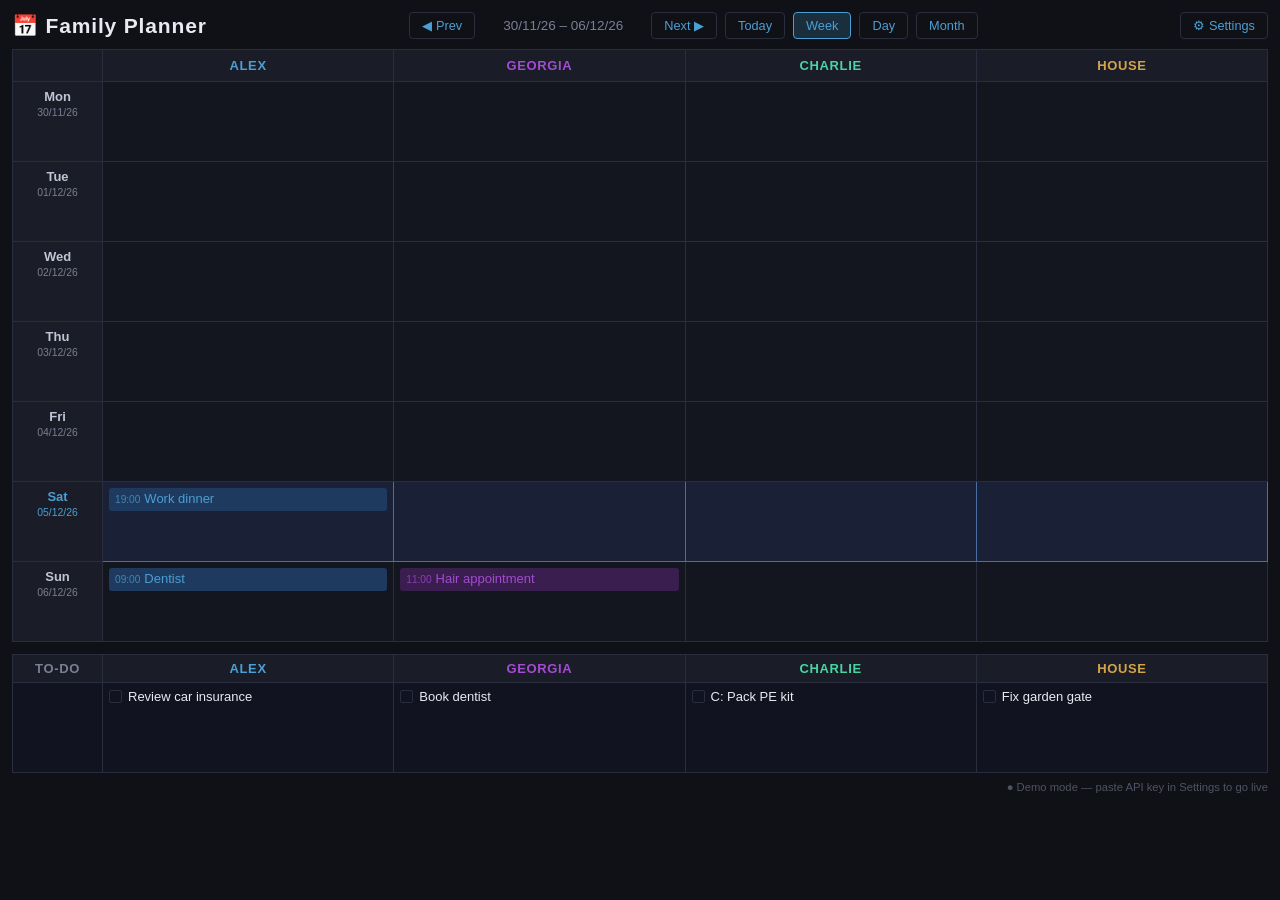
<file: index.html>
<!DOCTYPE html>
<html lang="en">
<head>
  <meta charset="UTF-8">
  <meta name="viewport" content="width=device-width, initial-scale=1.0">
  <title>Family Planner</title>
  <link rel="stylesheet" href="theme.css">
  <style>
    /* ============================================================
       PHASE 1 BASE STYLES
       All values use CSS variables — override in theme.css (phase 2)
       ============================================================ */

    :root {
      --zoom: 1;
      --font-size-base: 15px;
      --font-size-header: 13px;
      --font-size-event: 13px;
      --font-size-todo: 13px;
      --margin-outer: 12px;
      --padding-cell: 6px 8px;
      --cell-min-height: 80px;
      --todo-min-height: 90px;
      --col-day-width: 90px;

      --bg-page: #0f1117;
      --bg-header: #1a1d27;
      --bg-cell: #13161f;
      --bg-cell-today: #1a2035;
      --bg-todo: #111420;
      --bg-settings: #1a1d27;
      --bg-event-alex: #1e3a5f;
      --bg-event-georgia: #3a1e4f;
      --bg-event-charlie: #1e4f3a;
      --bg-event-house: #4f3a1e;
      --bg-event-hidden: #2a2a2a;

      --color-text: #e8eaf0;
      --color-text-dim: #7a7f94;
      --color-text-day: #c0c4d6;
      --color-border: #2a2d3d;
      --color-border-today: #4a6fa5;
      --color-accent-alex: #4a9fd4;
      --color-accent-georgia: #a44ad4;
      --color-accent-charlie: #4ad4a4;
      --color-accent-house: #d4a44a;
      --color-accent-hidden: #666;
      --color-today-label: #4a9fd4;

      --font-family: 'Segoe UI', 'Helvetica Neue', Arial, sans-serif;
    }

    *, *::before, *::after { box-sizing: border-box; margin: 0; padding: 0; }

    html { font-size: var(--font-size-base); zoom: var(--zoom); }

    body {
      font-family: var(--font-family);
      background: var(--bg-page);
      color: var(--color-text);
      min-height: 100vh;
      padding: var(--margin-outer);
      overflow-x: hidden;
    }

    /* TOP BAR */
    #topbar {
      display: flex;
      align-items: center;
      justify-content: space-between;
      margin-bottom: 10px;
      gap: 10px;
      flex-wrap: wrap;
    }
    #topbar h1 { font-size: 1.4rem; font-weight: 600; letter-spacing: 0.04em; }

    .nav-controls { display: flex; align-items: center; gap: 8px; flex-wrap: wrap; }

    .btn {
      background: transparent;
      border: 1px solid var(--color-border);
      color: var(--color-accent-alex);
      padding: 5px 12px;
      border-radius: 4px;
      cursor: pointer;
      font-size: 0.85rem;
      font-family: var(--font-family);
      transition: background 0.15s, border-color 0.15s;
      white-space: nowrap;
    }
    .btn:hover { background: rgba(74,159,212,0.12); border-color: var(--color-accent-alex); }
    .btn.active { background: rgba(74,159,212,0.2); border-color: var(--color-accent-alex); }

    #week-label {
      font-size: 0.9rem;
      color: var(--color-text-dim);
      min-width: 160px;
      text-align: center;
    }

    /* CALENDAR GRID */
    #calendar-wrap { width: 100%; overflow-x: auto; }

    table.cal { width: 100%; border-collapse: collapse; table-layout: fixed; }

    table.cal th, table.cal td {
      border: 1px solid var(--color-border);
      vertical-align: top;
      padding: var(--padding-cell);
    }

    table.cal th {
      background: var(--bg-header);
      font-size: var(--font-size-header);
      font-weight: 600;
      text-align: center;
      letter-spacing: 0.05em;
      text-transform: uppercase;
      padding: 8px 4px;
    }

    th.col-day { width: var(--col-day-width); }
    th.col-alex    { color: var(--color-accent-alex); }
    th.col-georgia { color: var(--color-accent-georgia); }
    th.col-charlie { color: var(--color-accent-charlie); }
    th.col-house   { color: var(--color-accent-house); }

    td.cell-day {
      background: var(--bg-header);
      font-size: var(--font-size-header);
      color: var(--color-text-day);
      text-align: center;
      vertical-align: middle;
      line-height: 1.4;
      width: var(--col-day-width);
    }
    td.cell-day .day-name { font-weight: 600; }
    td.cell-day .day-date { font-size: 0.8em; color: var(--color-text-dim); }
    td.cell-day.today .day-name,
    td.cell-day.today .day-date { color: var(--color-today-label); }

    td.cell-event { background: var(--bg-cell); min-height: var(--cell-min-height); height: var(--cell-min-height); }
    td.cell-event.today { background: var(--bg-cell-today); border-color: var(--color-border-today); }

    /* EVENT CHIPS */
    .event-chip {
      display: block;
      border-radius: 3px;
      padding: 3px 6px;
      margin-bottom: 3px;
      font-size: var(--font-size-event);
      line-height: 1.3;
      overflow: hidden;
      text-overflow: ellipsis;
      white-space: nowrap;
      cursor: default;
    }
    .event-chip:last-child { margin-bottom: 0; }
    .chip-alex    { background: var(--bg-event-alex);    color: var(--color-accent-alex); }
    .chip-georgia { background: var(--bg-event-georgia); color: var(--color-accent-georgia); }
    .chip-charlie { background: var(--bg-event-charlie); color: var(--color-accent-charlie); }
    .chip-house   { background: var(--bg-event-house);   color: var(--color-accent-house); }
    .chip-hidden  { background: var(--bg-event-hidden);  color: var(--color-accent-hidden); font-style: italic; }
    .event-time   { font-size: 0.78em; opacity: 0.75; margin-right: 4px; }

    /* TODO */
    #todo-section { margin-top: 12px; }
    table.todo { width: 100%; border-collapse: collapse; table-layout: fixed; }
    table.todo th, table.todo td { border: 1px solid var(--color-border); padding: var(--padding-cell); vertical-align: top; }
    table.todo th {
      background: var(--bg-header);
      font-size: var(--font-size-header);
      font-weight: 600;
      text-align: center;
      letter-spacing: 0.05em;
      text-transform: uppercase;
      padding: 6px 4px;
      color: var(--color-text-dim);
    }
    th.todo-label { width: var(--col-day-width); }
    table.todo td { background: var(--bg-todo); min-height: var(--todo-min-height); height: var(--todo-min-height); }

    .todo-item { display: flex; align-items: flex-start; gap: 6px; margin-bottom: 5px; font-size: var(--font-size-todo); line-height: 1.3; }
    .todo-item:last-child { margin-bottom: 0; }
    .todo-check {
      width: 13px; height: 13px;
      border-radius: 2px;
      border: 1px solid var(--color-border);
      flex-shrink: 0; margin-top: 1px;
      cursor: pointer;
      appearance: none; -webkit-appearance: none;
      background: transparent;
      position: relative;
    }
    .todo-check:checked { background: var(--color-accent-alex); border-color: var(--color-accent-alex); }
    .todo-check:checked::after { content: '✓'; position: absolute; top: -2px; left: 1px; font-size: 10px; color: #fff; }
    .todo-text { flex: 1; }
    .todo-text.done { text-decoration: line-through; opacity: 0.45; }

    /* SETTINGS */
    #settings-panel {
      display: none;
      position: fixed;
      top: 0; right: 0;
      width: 300px; height: 100vh;
      background: var(--bg-settings);
      border-left: 1px solid var(--color-border);
      padding: 20px 16px;
      z-index: 1000;
      overflow-y: auto;
      box-shadow: -4px 0 20px rgba(0,0,0,0.4);
    }
    #settings-panel.open { display: block; }
    #settings-panel h2 { font-size: 1rem; margin-bottom: 16px; letter-spacing: 0.05em; text-transform: uppercase; }

    .setting-group { margin-bottom: 18px; }
    .setting-group label { display: block; font-size: 0.8rem; color: var(--color-text-dim); margin-bottom: 5px; text-transform: uppercase; letter-spacing: 0.04em; }
    .setting-group input[type=range] { width: 100%; accent-color: var(--color-accent-alex); }
    .setting-group .val { font-size: 0.78rem; color: var(--color-text-dim); text-align: right; margin-top: 2px; }
    .setting-group input[type=text],
    .setting-group textarea {
      width: 100%;
      background: var(--bg-cell);
      border: 1px solid var(--color-border);
      color: var(--color-text);
      padding: 5px 8px;
      border-radius: 4px;
      font-size: 0.8rem;
      font-family: var(--font-family);
    }
    .setting-group textarea { resize: vertical; }

    #settings-overlay { display: none; position: fixed; inset: 0; background: rgba(0,0,0,0.5); z-index: 999; }
    #settings-overlay.open { display: block; }

    /* API STATUS */
    #api-status { font-size: 0.75rem; color: var(--color-text-dim); text-align: right; margin-top: 8px; opacity: 0.6; }
    #api-status.live  { color: var(--color-accent-charlie); opacity: 1; }
    #api-status.error { color: #d44a4a; opacity: 1; }

    /* VIEWS */
    #day-view, #month-view { display: none; }
    body.view-day    #calendar-wrap { display: none; }
    body.view-day    #day-view      { display: block; }
    body.view-month  #calendar-wrap { display: none; }
    body.view-month  #month-view    { display: block; }

    /* Day view */
    #day-view table { width: 100%; border-collapse: collapse; table-layout: fixed; }
    #day-view th, #day-view td { border: 1px solid var(--color-border); padding: var(--padding-cell); vertical-align: top; }
    #day-view th { background: var(--bg-header); font-size: var(--font-size-header); font-weight: 600; text-align: center; text-transform: uppercase; letter-spacing: 0.05em; padding: 8px 4px; }
    #day-view td { background: var(--bg-cell); min-height: 200px; }
    #day-view .day-col-label { width: var(--col-day-width); background: var(--bg-header); text-align: center; vertical-align: middle; }

    /* Month view */
    #month-view { overflow-x: auto; }
    #month-view table { width: 100%; border-collapse: collapse; }
    #month-view th, #month-view td { border: 1px solid var(--color-border); vertical-align: top; padding: 4px; font-size: 0.8rem; }
    #month-view th { background: var(--bg-header); text-align: center; padding: 6px; font-size: var(--font-size-header); text-transform: uppercase; letter-spacing: 0.05em; }
    #month-view td { background: var(--bg-cell); min-height: 60px; }
    #month-view td.other-month { opacity: 0.35; }
    #month-view td.today { background: var(--bg-cell-today); border-color: var(--color-border-today); }
    #month-view .month-day-num { font-size: 0.75rem; color: var(--color-text-dim); margin-bottom: 2px; }
    #month-view .month-event-dot { display: inline-block; width: 8px; height: 8px; border-radius: 50%; margin: 1px; }

    /* RESPONSIVE */
    @media (max-width: 900px) {
      :root { --col-day-width: 60px; --font-size-base: 12px; --font-size-header: 11px; --font-size-event: 11px; }
    }
    @media (max-width: 600px) {
      :root { --col-day-width: 48px; --font-size-base: 11px; --font-size-header: 10px; --font-size-event: 10px; }
      #topbar h1 { font-size: 1rem; }
      #settings-panel { width: 100%; }
    }
  </style>
</head>
<body>

<!-- TOP BAR -->
<div id="topbar">
  <h1>📅 Family Planner</h1>
  <div class="nav-controls">
    <button class="btn" id="btn-prev">◀ Prev</button>
    <span id="week-label"></span>
    <button class="btn" id="btn-next">Next ▶</button>
    <button class="btn" id="btn-today">Today</button>
    <button class="btn active" id="btn-week">Week</button>
    <button class="btn" id="btn-day">Day</button>
    <button class="btn" id="btn-month">Month</button>
  </div>
  <button class="btn" id="settings-btn">⚙ Settings</button>
</div>

<!-- WEEK VIEW -->
<div id="calendar-wrap">
  <table class="cal">
    <thead>
      <tr>
        <th class="col-day"></th>
        <th class="col-alex">Alex</th>
        <th class="col-georgia">Georgia</th>
        <th class="col-charlie">Charlie</th>
        <th class="col-house">House</th>
      </tr>
    </thead>
    <tbody id="cal-body"></tbody>
  </table>
</div>

<!-- DAY VIEW -->
<div id="day-view">
  <table>
    <thead>
      <tr>
        <th class="col-day"></th>
        <th style="color:var(--color-accent-alex)">Alex</th>
        <th style="color:var(--color-accent-georgia)">Georgia</th>
        <th style="color:var(--color-accent-charlie)">Charlie</th>
        <th style="color:var(--color-accent-house)">House</th>
      </tr>
    </thead>
    <tbody>
      <tr>
        <td class="day-col-label"><span id="day-view-label" style="font-size:0.8rem;color:var(--color-text-dim)"></span></td>
        <td id="day-alex"></td>
        <td id="day-georgia"></td>
        <td id="day-charlie"></td>
        <td id="day-house"></td>
      </tr>
    </tbody>
  </table>
</div>

<!-- MONTH VIEW -->
<div id="month-view">
  <table>
    <thead><tr><th>Mon</th><th>Tue</th><th>Wed</th><th>Thu</th><th>Fri</th><th>Sat</th><th>Sun</th></tr></thead>
    <tbody id="month-body"></tbody>
  </table>
</div>

<!-- TO-DO -->
<div id="todo-section">
  <table class="todo">
    <thead>
      <tr>
        <th class="todo-label">To-Do</th>
        <th style="color:var(--color-accent-alex)">Alex</th>
        <th style="color:var(--color-accent-georgia)">Georgia</th>
        <th style="color:var(--color-accent-charlie)">Charlie</th>
        <th style="color:var(--color-accent-house)">House</th>
      </tr>
    </thead>
    <tbody>
      <tr>
        <td></td>
        <td id="todo-alex"></td>
        <td id="todo-georgia"></td>
        <td id="todo-charlie"></td>
        <td id="todo-house"></td>
      </tr>
    </tbody>
  </table>
</div>

<div id="api-status">● Demo mode — paste API key in Settings to go live</div>

<!-- SETTINGS PANEL -->
<div id="settings-overlay"></div>
<div id="settings-panel">
  <h2>⚙ Settings</h2>

  <div class="setting-group">
    <label>Zoom</label>
    <input type="range" id="set-zoom" min="0.5" max="2" step="0.05" value="1">
    <div class="val" id="val-zoom">1.00×</div>
  </div>
  <div class="setting-group">
    <label>Font Size (px)</label>
    <input type="range" id="set-fontsize" min="9" max="28" step="1" value="15">
    <div class="val" id="val-fontsize">15px</div>
  </div>
  <div class="setting-group">
    <label>Outer Margin (px)</label>
    <input type="range" id="set-margin" min="0" max="80" step="2" value="12">
    <div class="val" id="val-margin">12px</div>
  </div>
  <div class="setting-group">
    <label>Cell Height (px)</label>
    <input type="range" id="set-cellheight" min="40" max="220" step="5" value="80">
    <div class="val" id="val-cellheight">80px</div>
  </div>
  <div class="setting-group">
    <label>Cell Padding (px)</label>
    <input type="range" id="set-padding" min="2" max="20" step="1" value="6">
    <div class="val" id="val-padding">6px</div>
  </div>
  <div class="setting-group">
    <label>Day Column Width (px)</label>
    <input type="range" id="set-daywidth" min="40" max="160" step="4" value="90">
    <div class="val" id="val-daywidth">90px</div>
  </div>

  <hr style="border-color:var(--color-border);margin:16px 0;">
  <p style="font-size:0.75rem;color:var(--color-text-dim);margin-bottom:12px;">Paste your Google Calendar API key and calendar IDs to go live. IDs must be in order: Alex, Georgia, Charlie, House — one per line.</p>

  <div class="setting-group">
    <label>Google Calendar API Key</label>
    <input type="text" id="set-apikey" placeholder="AIzaSy…">
  </div>
  <div class="setting-group">
    <label>Shared Calendar ID</label>
    <textarea id="set-calids" rows="2" placeholder="familyplanner@gmail.com"></textarea>
  </div>

  <button class="btn" id="save-settings" style="width:100%;margin-bottom:8px;border-color:var(--color-accent-charlie);color:var(--color-accent-charlie);">💾 Save & Apply</button>
  <button class="btn" id="reset-settings" style="width:100%;margin-bottom:8px;border-color:#d44a4a;color:#d44a4a;">↺ Reset to Defaults</button>
  <button class="btn" id="close-settings" style="width:100%;">✕ Close</button>
</div>

<script>
  /* ============================================================
     ALIASES & TAG RESOLUTION
     ============================================================ */
  const PEOPLE = ['alex','georgia','charlie','house'];

  const ALIASES = {
    alex:    ['alex','a','as','draj','drajon','dad','daddy'],
    georgia: ['georgia','g','gm','georgie','bear','squish'],
    charlie: ['charlie','c','cs','bingo'],
    house:   ['house','shared','share','all'],
    hide:    ['hide','hidden'],
    todo:    ['to-do','todo','task'],
  };

  function resolveTag(title) {
    if (!title) return { person: null, hide: false, todo: false, cleanTitle: '' };
    const lower = title.toLowerCase();
    for (const [key, aliases] of Object.entries(ALIASES)) {
      for (const alias of aliases) {
        const prefix = alias + ':';
        if (lower.startsWith(prefix)) {
          const rest = title.slice(prefix.length).trim();
          if (key === 'hide') return { person: null, hide: true,  todo: false, cleanTitle: rest };
          if (key === 'todo') return { person: null, hide: false, todo: true,  cleanTitle: rest };
          return { person: key, hide: false, todo: false, cleanTitle: rest };
        }
      }
    }
    return { person: null, hide: false, todo: false, cleanTitle: title };
  }

  /* ============================================================
     DUMMY DATA
     ============================================================ */
  const today = new Date(); today.setHours(0,0,0,0);

  function dOff(days, h=10, m=0) {
    const d = new Date(today); d.setDate(d.getDate()+days); d.setHours(h,m,0,0); return d.toISOString();
  }

  const DUMMY = [
    { id:'1',  title:'Alex: Dentist',            start: dOff(1,9,0),   creator:'alex' },
    { id:'2',  title:'Georgia: Hair appointment', start: dOff(1,11,0),  creator:'georgia' },
    { id:'3',  title:'Charlie: Football practice',start: dOff(2,15,0),  creator:'charlie' },
    { id:'4',  title:'House: Boiler service',     start: dOff(2,10,0),  creator:'house' },
    { id:'5',  title:'Hide: Surprise party prep', start: dOff(3,18,0),  creator:'alex' },
    { id:'6',  title:'Bear: Cinema trip',         start: dOff(3,14,0),  creator:'alex' },
    { id:'7',  title:'Bingo: School play',        start: dOff(4,18,30), creator:'georgia' },
    { id:'8',  title:'Dad: Work dinner',          start: dOff(0,19,0),  creator:'alex' },
    { id:'9',  title:'Squish: Yoga class',        start: dOff(5,10,0),  creator:'georgia' },
    { id:'10', title:'House: Grocery shop',       start: dOff(6,11,0),  creator:'house' },
    { id:'t1', title:'To-Do: Fix garden gate',    start: dOff(0),       creator:'house' },
    { id:'t2', title:'Todo: Book dentist',        start: dOff(0),       creator:'georgia' },
    { id:'t3', title:'Task: Review car insurance',start: dOff(0),       creator:'alex' },
    { id:'t4', title:'To-Do: C: Pack PE kit',     start: dOff(0),       creator:'charlie' },
  ];

  /* ============================================================
     STATE
     ============================================================ */
  /* ============================================================
     SETTINGS
     ============================================================ */
  const DEFAULTS = { zoom:1, fontSize:15, margin:12, cellHeight:80, padding:6, dayWidth:90 };

  let currentView   = 'week';
  let weekOffset    = 0;
  let currentDay    = new Date(today);
  let monthOffset   = 0;
  let events        = [...DUMMY];
  let settings      = loadSettings();

  function loadSettings() {
    try { return { ...DEFAULTS, ...JSON.parse(localStorage.getItem('fp_settings')||'{}') }; }
    catch { return { ...DEFAULTS }; }
  }
  function saveSettings() { localStorage.setItem('fp_settings', JSON.stringify(settings)); }

  function applySettings() {
    const r = document.documentElement;
    r.style.setProperty('--zoom',            settings.zoom);
    r.style.setProperty('--font-size-base',  settings.fontSize+'px');
    r.style.setProperty('--margin-outer',    settings.margin+'px');
    r.style.setProperty('--cell-min-height', settings.cellHeight+'px');
    r.style.setProperty('--padding-cell',    settings.padding+'px '+settings.padding+'px');
    r.style.setProperty('--col-day-width',   settings.dayWidth+'px');
    // Sync sliders
    setSlider('set-zoom',       'val-zoom',       settings.zoom,       v=>v.toFixed(2)+'×');
    setSlider('set-fontsize',   'val-fontsize',   settings.fontSize,   v=>v+'px');
    setSlider('set-margin',     'val-margin',     settings.margin,     v=>v+'px');
    setSlider('set-cellheight', 'val-cellheight', settings.cellHeight, v=>v+'px');
    setSlider('set-padding',    'val-padding',    settings.padding,    v=>v+'px');
    setSlider('set-daywidth',   'val-daywidth',   settings.dayWidth,   v=>v+'px');
    if (settings.apiKey) document.getElementById('set-apikey').value = settings.apiKey;
    if (settings.calIds) document.getElementById('set-calids').value = settings.calIds;
  }

  function setSlider(id, valId, val, fmt) {
    document.getElementById(id).value = val;
    document.getElementById(valId).textContent = fmt(val);
  }

  /* ============================================================
     DATE HELPERS
     ============================================================ */
  function weekStart(offset) {
    const d = new Date(today);
    const dow = (d.getDay()+6)%7;
    d.setDate(d.getDate()-dow+offset*7);
    d.setHours(0,0,0,0);
    return d;
  }
  function fmtDate(d) { return d.toLocaleDateString('en-GB',{day:'2-digit',month:'2-digit',year:'2-digit'}); }
  function fmtDay(d)  { return d.toLocaleDateString('en-GB',{weekday:'short'}); }
  function fmtTime(iso) { const d=new Date(iso); return isNaN(d)?'':d.toLocaleTimeString('en-GB',{hour:'2-digit',minute:'2-digit'}); }
  function sameDay(a,b) { return a.getFullYear()===b.getFullYear()&&a.getMonth()===b.getMonth()&&a.getDate()===b.getDate(); }
  function isToday(d) { return sameDay(d,today); }
  function escHtml(s) { return String(s).replace(/&/g,'&amp;').replace(/</g,'&lt;').replace(/>/g,'&gt;'); }

  /* ============================================================
     EVENT PROCESSING
     ============================================================ */
  function processEvent(ev) {
    const tag = resolveTag(ev.title);
    if (tag.hide) return { ...ev, resolvedPerson: ev.creator, isTodo:false, isHidden:true,  displayTitle:'Hidden: See phone for details.' };
    if (tag.todo) return { ...ev, resolvedPerson: tag.person||ev.creator, isTodo:true,  isHidden:false, displayTitle:tag.cleanTitle };
    return       { ...ev, resolvedPerson: tag.person||ev.creator,       isTodo:false, isHidden:false, displayTitle:tag.cleanTitle };
  }

  function eventsFor(day, person, processed) {
    return processed.filter(e=>!e.isTodo && sameDay(new Date(e.start),day) && e.resolvedPerson===person);
  }
  function todosFor(person, processed) {
    return processed.filter(e=>e.isTodo && e.resolvedPerson===person);
  }

  function makeChip(ev) {
    const span = document.createElement('span');
    span.className = 'event-chip ' + (ev.isHidden ? 'chip-hidden' : 'chip-'+(ev.resolvedPerson||'house'));
    const t = fmtTime(ev.start);
    span.innerHTML = (t?`<span class="event-time">${t}</span>`:'')+escHtml(ev.displayTitle);
    span.title = ev.displayTitle;
    return span;
  }

  /* ============================================================
     RENDER WEEK
     ============================================================ */
  function renderWeek() {
    const ws = weekStart(weekOffset);
    const days = Array.from({length:7},(_,i)=>{ const d=new Date(ws); d.setDate(d.getDate()+i); return d; });
    document.getElementById('week-label').textContent = fmtDate(days[0])+' – '+fmtDate(days[6]);
    const processed = events.map(processEvent);
    const tbody = document.getElementById('cal-body');
    tbody.innerHTML='';
    days.forEach(day=>{
      const tr=document.createElement('tr');
      const tc=isToday(day)?' today':'';
      const tdD=document.createElement('td'); tdD.className='cell-day'+tc;
      tdD.innerHTML=`<div class="day-name">${fmtDay(day)}</div><div class="day-date">${fmtDate(day)}</div>`;
      tr.appendChild(tdD);
      PEOPLE.forEach(p=>{ const td=document.createElement('td'); td.className='cell-event'+tc; eventsFor(day,p,processed).forEach(e=>td.appendChild(makeChip(e))); tr.appendChild(td); });
      tbody.appendChild(tr);
    });
    renderTodos(processed);
  }

  /* ============================================================
     RENDER DAY
     ============================================================ */
  function renderDay() {
    document.getElementById('day-view-label').textContent = fmtDay(currentDay)+' '+fmtDate(currentDay);
    const processed = events.map(processEvent);
    PEOPLE.forEach(p=>{
      const td=document.getElementById('day-'+p); td.innerHTML='';
      const evs=eventsFor(currentDay,p,processed);
      if(!evs.length){ td.innerHTML='<span style="color:var(--color-text-dim);font-size:0.8rem">No events</span>'; return; }
      evs.forEach(e=>td.appendChild(makeChip(e)));
    });
    renderTodos(processed);
  }

  /* ============================================================
     RENDER MONTH
     ============================================================ */
  function renderMonth() {
    const ref=new Date(today); ref.setDate(1); ref.setMonth(ref.getMonth()+monthOffset);
    document.getElementById('week-label').textContent=ref.toLocaleDateString('en-GB',{month:'long',year:'numeric'});
    const y=ref.getFullYear(),m=ref.getMonth();
    const first=new Date(y,m,1), last=new Date(y,m+1,0);
    const startDow=(first.getDay()+6)%7;
    const processed=events.map(processEvent);
    const cells=[];
    for(let i=0;i<startDow;i++){const d=new Date(first);d.setDate(d.getDate()-(startDow-i));cells.push({date:d,other:true});}
    for(let d=1;d<=last.getDate();d++) cells.push({date:new Date(y,m,d),other:false});
    while(cells.length%7!==0){const l=cells[cells.length-1].date;const d=new Date(l);d.setDate(d.getDate()+1);cells.push({date:d,other:true});}
    const tbody=document.getElementById('month-body'); tbody.innerHTML='';
    for(let r=0;r<cells.length/7;r++){
      const tr=document.createElement('tr');
      for(let c=0;c<7;c++){
        const cell=cells[r*7+c];
        const td=document.createElement('td');
        td.className=(cell.other?'other-month':'')+(isToday(cell.date)?' today':'');
        const dn=document.createElement('div'); dn.className='month-day-num'; dn.textContent=cell.date.getDate(); td.appendChild(dn);
        const dr=document.createElement('div');
        PEOPLE.forEach(p=>{ eventsFor(cell.date,p,processed).forEach(()=>{ const dot=document.createElement('span'); dot.className='month-event-dot'; dot.style.background=`var(--color-accent-${p})`; dr.appendChild(dot); }); });
        td.appendChild(dr); tr.appendChild(td);
      }
      tbody.appendChild(tr);
    }
    renderTodos(processed);
  }

  /* ============================================================
     RENDER TODOS
     ============================================================ */
  function renderTodos(processed) {
    PEOPLE.forEach(p=>{
      const td=document.getElementById('todo-'+p); td.innerHTML='';
      const todos=todosFor(p,processed);
      if(!todos.length){ td.innerHTML='<span style="color:var(--color-text-dim);font-size:0.8rem">Nothing here</span>'; return; }
      todos.forEach(ev=>{
        const div=document.createElement('div'); div.className='todo-item';
        const cb=document.createElement('input'); cb.type='checkbox'; cb.className='todo-check';
        const sp=document.createElement('span'); sp.className='todo-text'; sp.textContent=ev.displayTitle;
        cb.addEventListener('change',()=>sp.classList.toggle('done',cb.checked));
        div.appendChild(cb); div.appendChild(sp); td.appendChild(div);
      });
    });
  }

  /* ============================================================
     MAIN RENDER
     ============================================================ */
  function render() {
    document.body.className='view-'+currentView;
    if(currentView==='week')  renderWeek();
    if(currentView==='day')   renderDay();
    if(currentView==='month') renderMonth();
  }

  /* ============================================================
     NAVIGATION
     ============================================================ */
  document.getElementById('btn-prev').addEventListener('click',()=>{ if(currentView==='day'){currentDay.setDate(currentDay.getDate()-1);}else if(currentView==='month'){monthOffset--;}else{weekOffset--;} render(); });
  document.getElementById('btn-next').addEventListener('click',()=>{ if(currentView==='day'){currentDay.setDate(currentDay.getDate()+1);}else if(currentView==='month'){monthOffset++;}else{weekOffset++;} render(); });
  document.getElementById('btn-today').addEventListener('click',()=>{ weekOffset=0; monthOffset=0; currentDay=new Date(today); render(); });

  ['week','day','month'].forEach(v=>{
    document.getElementById('btn-'+v).addEventListener('click',()=>{
      currentView=v;
      ['week','day','month'].forEach(x=>document.getElementById('btn-'+x).classList.toggle('active',x===v));
      render();
    });
  });

  /* ============================================================
     SETTINGS PANEL
     ============================================================ */
  document.getElementById('settings-btn').addEventListener('click',()=>{ document.getElementById('settings-panel').classList.add('open'); document.getElementById('settings-overlay').classList.add('open'); });
  function closeSettings(){ document.getElementById('settings-panel').classList.remove('open'); document.getElementById('settings-overlay').classList.remove('open'); }
  document.getElementById('close-settings').addEventListener('click',closeSettings);
  document.getElementById('settings-overlay').addEventListener('click',closeSettings);

  function bindSliderLive(id,valId,cssVar,unit,key,fmt){
    document.getElementById(id).addEventListener('input',()=>{
      const v=parseFloat(document.getElementById(id).value);
      document.getElementById(valId).textContent=fmt?fmt(v):v+unit;
      document.documentElement.style.setProperty(cssVar,v+(unit||''));
      settings[key]=v;
    });
  }
  bindSliderLive('set-zoom',      'val-zoom',       '--zoom',            '',   'zoom',       v=>v.toFixed(2)+'×');
  bindSliderLive('set-fontsize',  'val-fontsize',   '--font-size-base',  'px', 'fontSize');
  bindSliderLive('set-margin',    'val-margin',     '--margin-outer',    'px', 'margin');
  bindSliderLive('set-cellheight','val-cellheight', '--cell-min-height', 'px', 'cellHeight');
  bindSliderLive('set-daywidth',  'val-daywidth',   '--col-day-width',   'px', 'dayWidth');
  document.getElementById('set-padding').addEventListener('input',()=>{
    const v=document.getElementById('set-padding').value;
    document.getElementById('val-padding').textContent=v+'px';
    document.documentElement.style.setProperty('--padding-cell',v+'px '+v+'px');
    settings.padding=v;
  });

  document.getElementById('save-settings').addEventListener('click',()=>{
    settings.apiKey=document.getElementById('set-apikey').value.trim();
    settings.calIds=document.getElementById('set-calids').value.trim();
    saveSettings();
    closeSettings();
    if(settings.apiKey&&settings.calIds) fetchCalendars();
  });

  document.getElementById('reset-settings').addEventListener('click',()=>{
    if(!confirm('Reset all settings to defaults?')) return;
    settings={...DEFAULTS, apiKey:settings.apiKey, calIds:settings.calIds};
    applySettings(); saveSettings();
  });

  /* ============================================================
     GOOGLE CALENDAR API
     ============================================================ */
  const STATUS=document.getElementById('api-status');

  async function fetchCalendars(){
    if(!settings.apiKey||!settings.calIds) return;
    const calId=settings.calIds.trim().split('\n')[0].trim();
    if(!calId) return;
    STATUS.textContent='● Fetching…'; STATUS.className='';
    const tMin=new Date(today); tMin.setMonth(tMin.getMonth()-1);
    const tMax=new Date(today); tMax.setMonth(tMax.getMonth()+3);
    try{
      const url=`https://www.googleapis.com/calendar/v3/calendars/${encodeURIComponent(calId)}/events?key=${settings.apiKey}&timeMin=${tMin.toISOString()}&timeMax=${tMax.toISOString()}&singleEvents=true&orderBy=startTime&maxResults=500`;
      const res=await fetch(url);
      if(!res.ok) throw new Error(`HTTP ${res.status}`);
      const data=await res.json();
      events=(data.items||[]).map(item=>({
        id: item.id,
        title: item.summary||'(no title)',
        start: item.start?.dateTime||item.start?.date||new Date().toISOString(),
        creator: null,
      }));
      STATUS.textContent=`● Live — updated ${new Date().toLocaleTimeString('en-GB')}`;
      STATUS.className='live';
      render();
    }catch(e){
      STATUS.textContent='● API error: '+e.message;
      STATUS.className='error';
    }
  }

  setInterval(()=>{ if(settings.apiKey) fetchCalendars(); }, 5*60*1000);

  /* ============================================================
     INIT
     ============================================================ */
  applySettings();
  render();
  if(settings.apiKey&&settings.calIds) fetchCalendars();
</script>
</body>
</html>
</file>
<file: theme.css>
/*
  theme.css — Phase 2 stylesheet
  Override any CSS variable from index.html here.
  Examples:

  :root {
    --bg-page: #ffffff;
    --color-text: #111111;
    --font-family: 'Georgia', serif;
  }
*/
</file>
